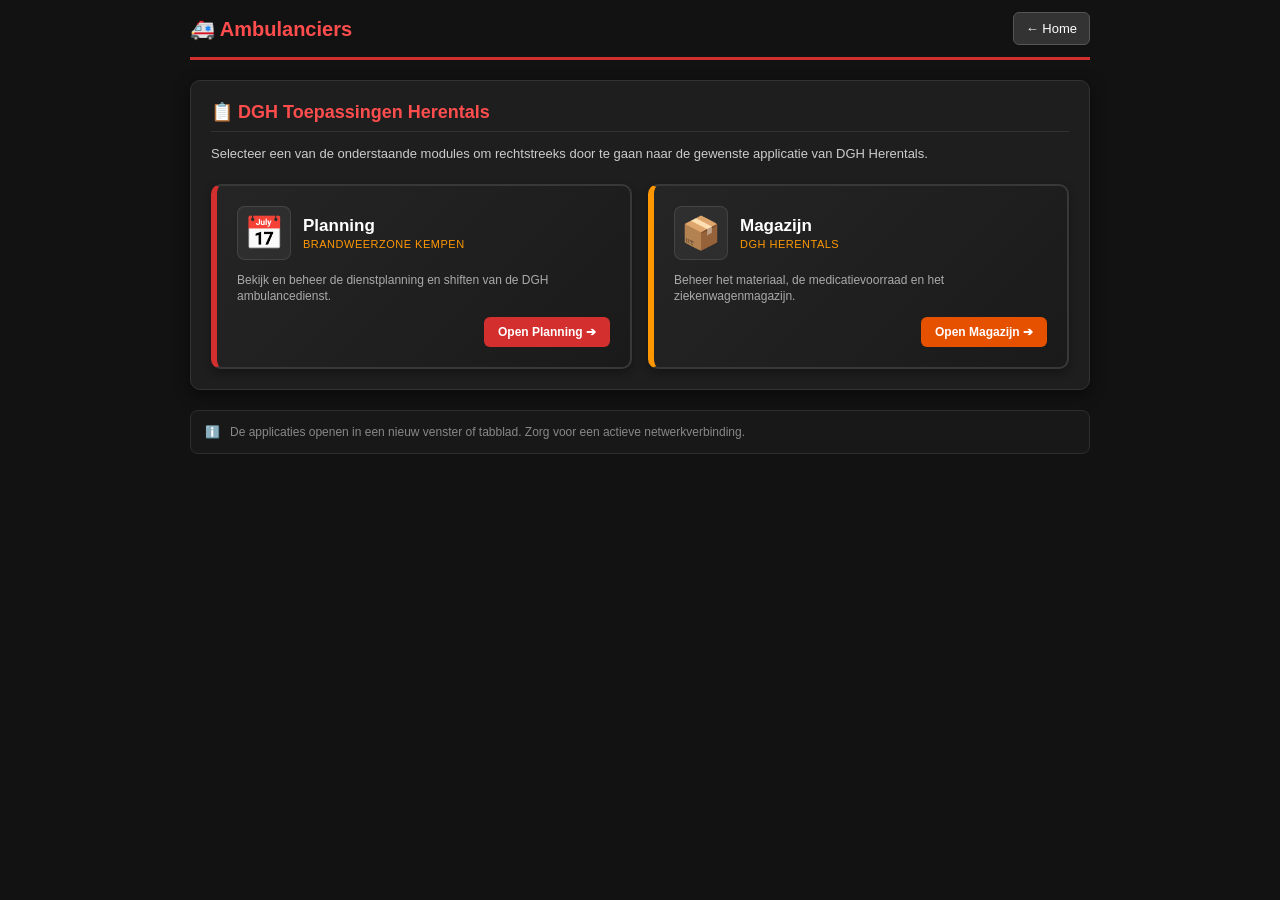
<file: ambulance.html>
<!DOCTYPE html>
<html lang="nl">
<head>
  <meta charset="UTF-8">
  <meta name="viewport" content="width=device-width, initial-scale=1.0">
  <title>Brandweer App - Ambulanciers</title>

  <link rel="manifest" href="manifest.json">
  <meta name="theme-color" content="#d32f2f">

  <style>
    * {
      box-sizing: border-box;
      margin: 0;
      padding: 0;
      font-family: 'Segoe UI', Tahoma, Geneva, Verdana, sans-serif;
    }

    body {
      background-color: #121212;
      color: #ffffff;
      min-height: 100vh;
      padding: 12px;
      overflow-x: hidden;
    }

    .container {
      max-width: 900px;
      margin: 0 auto;
      width: 100%;
    }

    header {
      display: flex;
      justify-content: space-between;
      align-items: center;
      padding-bottom: 12px;
      border-bottom: 3px solid #d32f2f;
      margin-bottom: 20px;
      gap: 10px;
    }

    h1 {
      color: #ff4d4d;
      font-size: 20px;
      display: flex;
      align-items: center;
      gap: 8px;
    }

    .btn-nav {
      background: #333;
      color: #fff;
      border: 1px solid #555;
      padding: 8px 12px;
      border-radius: 6px;
      text-decoration: none;
      font-size: 13px;
      white-space: nowrap;
      transition: background 0.3s;
      display: inline-flex;
      align-items: center;
      gap: 6px;
    }

    .btn-nav:hover { background: #444; }

    .card {
      background: #1e1e1e;
      border-radius: 10px;
      padding: 20px;
      border: 1px solid #333;
      margin-bottom: 20px;
      box-shadow: 0 4px 15px rgba(0,0,0,0.5);
      width: 100%;
    }

    .card h2 {
      font-size: 18px;
      color: #ff4d4d;
      margin-bottom: 12px;
      border-bottom: 1px solid #333;
      padding-bottom: 8px;
      display: flex;
      align-items: center;
      gap: 8px;
    }

    .card-intro {
      font-size: 13px;
      color: #ccc;
      line-height: 1.5;
      margin-bottom: 20px;
    }

    .links-grid {
      display: grid;
      grid-template-columns: 1fr;
      gap: 16px;
    }

    @media (min-width: 600px) {
      .links-grid {
        grid-template-columns: repeat(2, 1fr);
      }
    }

    .nav-card-btn {
      background: linear-gradient(135deg, #252525 0%, #1a1a1a 100%);
      border: 2px solid #383838;
      border-left: 6px solid #d32f2f;
      border-radius: 10px;
      padding: 20px;
      text-decoration: none;
      color: white;
      display: flex;
      flex-direction: column;
      justify-content: space-between;
      gap: 12px;
      transition: all 0.25s ease;
      cursor: pointer;
      position: relative;
      overflow: hidden;
      box-shadow: 0 4px 10px rgba(0, 0, 0, 0.3);
    }

    .nav-card-btn:hover {
      transform: translateY(-3px);
      border-color: #ff4d4d;
      box-shadow: 0 8px 20px rgba(211, 47, 47, 0.3);
      background: linear-gradient(135deg, #2c2c2c 0%, #202020 100%);
    }

    .nav-card-btn.magazijn-btn {
      border-left-color: #ff9800;
    }

    .nav-card-btn.magazijn-btn:hover {
      border-color: #ffb74d;
      box-shadow: 0 8px 20px rgba(255, 152, 0, 0.3);
    }

    .card-icon-title {
      display: flex;
      align-items: center;
      gap: 12px;
    }

    .card-icon {
      font-size: 32px;
      background: rgba(255, 255, 255, 0.05);
      width: 54px;
      height: 54px;
      border-radius: 8px;
      display: flex;
      align-items: center;
      justify-content: justify;
      justify-content: center;
      border: 1px solid rgba(255, 255, 255, 0.1);
    }

    .card-title-text {
      display: flex;
      flex-direction: column;
    }

    .card-title-text h3 {
      font-size: 17px;
      color: #ffffff;
      font-weight: bold;
    }

    .card-title-text span {
      font-size: 11px;
      color: #ff9800;
      text-transform: uppercase;
      letter-spacing: 0.5px;
      margin-top: 2px;
    }

    .card-desc {
      font-size: 12px;
      color: #aaa;
      line-height: 1.4;
    }

    .action-badge {
      align-self: flex-end;
      background: #d32f2f;
      color: white;
      font-size: 12px;
      font-weight: bold;
      padding: 8px 14px;
      border-radius: 6px;
      display: inline-flex;
      align-items: center;
      gap: 6px;
      transition: background 0.2s;
    }

    .magazijn-btn .action-badge {
      background: #e65100;
    }

    .nav-card-btn:hover .action-badge {
      background: #ff4d4d;
    }

    .magazijn-btn:hover .action-badge {
      background: #ff9800;
      color: #000;
    }

    /* INFO FOOTER CARD */
    .info-footer {
      background: #181818;
      border: 1px solid #2e2e2e;
      border-radius: 8px;
      padding: 14px;
      font-size: 12px;
      color: #888;
      display: flex;
      align-items: center;
      gap: 10px;
    }
  </style>
</head>
<body>

  <div class="container">
    <header>
      <h1>🚑 Ambulanciers</h1>
      <a href="home.html" class="btn-nav">← Home</a>
    </header>

    <div class="card">
      <h2>📋 DGH Toepassingen Herentals</h2>
      <p class="card-intro">
        Selecteer een van de onderstaande modules om rechtstreeks door te gaan naar de gewenste applicatie van DGH Herentals.
      </p>

      <div class="links-grid">
        
        <!-- KNOP 1: PLANNING -->
        <a href="https://dgh.brandweerzonekempen.be/" 
           target="_blank" 
           rel="noopener noreferrer" 
           class="nav-card-btn">
          <div class="card-icon-title">
            <div class="card-icon">📅</div>
            <div class="card-title-text">
              <h3>Planning</h3>
              <span>Brandweerzone Kempen</span>
            </div>
          </div>
          <div class="card-desc">
            Bekijk en beheer de dienstplanning en shiften van de DGH ambulancedienst.
          </div>
          <div class="action-badge">
            Open Planning ➔
          </div>
        </a>

        <!-- KNOP 2: MAGAZIJN -->
        <a href="https://jonasweckhuysen-droid.github.io/DGHHerentals" 
           target="_blank" 
           rel="noopener noreferrer" 
           class="nav-card-btn magazijn-btn">
          <div class="card-icon-title">
            <div class="card-icon">📦</div>
            <div class="card-title-text">
              <h3>Magazijn</h3>
              <span>DGH Herentals</span>
            </div>
          </div>
          <div class="card-desc">
            Beheer het materiaal, de medicatievoorraad en het ziekenwagenmagazijn.
          </div>
          <div class="action-badge">
            Open Magazijn ➔
          </div>
        </a>

      </div>
    </div>

    <div class="info-footer">
      <span>ℹ️</span>
      <span>De applicaties openen in een nieuw venster of tabblad. Zorg voor een actieve netwerkverbinding.</span>
    </div>

  </div>

  <script>
    // Veilige navigatie helper
    window.safeNavigate = function(targetUrl) {
      try {
        if (window.location && window.location.href) {
          window.location.href = targetUrl;
        }
      } catch (err) {
        console.warn("Navigatiefout:", err);
      }
    };
  </script>
</body>
</html>
</file>
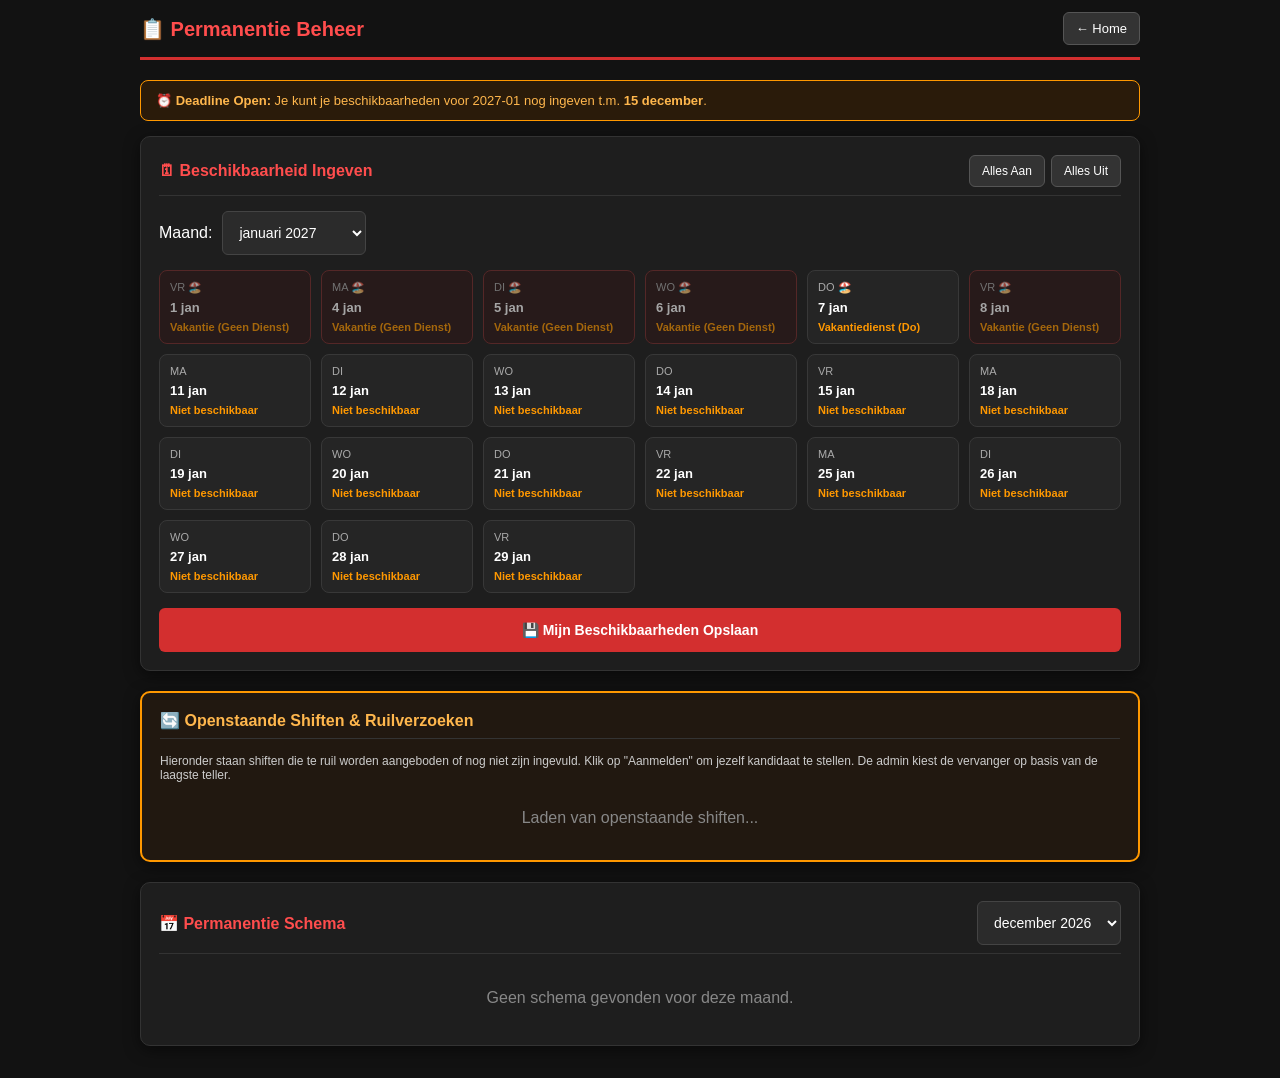
<file: permanentie.html>
<!DOCTYPE html>
<html lang="nl">
<head>
  <meta charset="UTF-8">
  <meta name="viewport" content="width=device-width, initial-scale=1.0">
  <title>Brandweer App - Permanentie</title>

  <link rel="manifest" href="manifest.json">
  <meta name="theme-color" content="#d32f2f">

  <style>
    * {
      box-sizing: border-box;
      margin: 0;
      padding: 0;
      font-family: 'Segoe UI', Tahoma, Geneva, Verdana, sans-serif;
    }

    body {
      background-color: #121212;
      color: #ffffff;
      min-height: 100vh;
      padding: 12px;
      overflow-x: hidden;
    }

    .container {
      max-width: 1000px;
      margin: 0 auto;
      width: 100%;
    }

    header {
      display: flex;
      justify-content: space-between;
      align-items: center;
      padding-bottom: 12px;
      border-bottom: 3px solid #d32f2f;
      margin-bottom: 20px;
      gap: 10px;
    }

    h1 {
      color: #ff4d4d;
      font-size: 20px;
      display: flex;
      align-items: center;
      gap: 8px;
    }

    .btn-nav {
      background: #333;
      color: #fff;
      border: 1px solid #555;
      padding: 8px 12px;
      border-radius: 6px;
      text-decoration: none;
      font-size: 13px;
      white-space: nowrap;
      transition: background 0.3s;
    }

    .btn-nav:hover { background: #444; }

    .card {
      background: #1e1e1e;
      border-radius: 10px;
      padding: 18px;
      border: 1px solid #333;
      margin-bottom: 20px;
      box-shadow: 0 4px 15px rgba(0,0,0,0.5);
      width: 100%;
    }

    .card h2 {
      font-size: 16px;
      color: #ff4d4d;
      margin-bottom: 15px;
      border-bottom: 1px solid #333;
      padding-bottom: 8px;
      display: flex;
      align-items: center;
      justify-content: space-between;
      gap: 8px;
      flex-wrap: wrap;
    }

    .deadline-banner {
      background: #2a1b0a;
      border: 1px solid #ff9800;
      color: #ffb74d;
      padding: 12px 15px;
      border-radius: 8px;
      margin-bottom: 15px;
      font-size: 13px;
      display: flex;
      align-items: center;
      justify-content: space-between;
      gap: 10px;
      flex-wrap: wrap;
    }

    .deadline-banner.closed {
      background: #2b1111;
      border-color: #f44336;
      color: #e57373;
    }

    .month-selector {
      display: flex;
      gap: 10px;
      align-items: center;
      margin-bottom: 15px;
      flex-wrap: wrap;
    }

    select, input[type="date"], input[type="text"] {
      padding: 10px 12px;
      background: #2b2b2b;
      border: 1px solid #444;
      border-radius: 6px;
      color: #fff;
      font-size: 14px;
      outline: none;
      min-height: 44px;
      color-scheme: dark;
    }

    select:focus, input:focus {
      border-color: #ff4d4d;
    }

    /* KALENDER GRID MET BESCHIKBAARHEID CHECKBOXES */
    .days-grid {
      display: grid;
      grid-template-columns: repeat(auto-fill, minmax(130px, 1fr));
      gap: 10px;
      margin-bottom: 15px;
    }

    .day-box {
      background: #252525;
      border: 1px solid #383838;
      border-radius: 8px;
      padding: 10px;
      display: flex;
      flex-direction: column;
      gap: 6px;
      cursor: pointer;
      transition: all 0.2s ease;
      user-select: none;
    }

    .day-box:hover {
      border-color: #666;
    }

    .day-box.selected {
      background: #1b3a1e;
      border-color: #4caf50;
    }

    .day-box.holiday {
      background: #2d1818;
      border-color: #792d2d;
      opacity: 0.6;
      cursor: not-allowed;
    }

    .day-date {
      font-weight: bold;
      font-size: 13px;
      color: #fff;
    }

    .day-name {
      font-size: 11px;
      color: #aaa;
      text-transform: uppercase;
    }

    .day-status {
      font-size: 11px;
      font-weight: bold;
      color: #ff9800;
    }

    .day-box.selected .day-status {
      color: #81c784;
    }

    .btn-action-main {
      padding: 12px 18px;
      background: #d32f2f;
      color: white;
      border: none;
      border-radius: 6px;
      font-weight: bold;
      font-size: 14px;
      cursor: pointer;
      transition: background 0.3s;
      min-height: 44px;
      width: 100%;
    }

    .btn-action-main:hover { background: #ff4d4d; }
    .btn-action-main:disabled { background: #444; color: #888; cursor: not-allowed; }

    .btn-secondary {
      background: #333;
      color: #fff;
      border: 1px solid #555;
      padding: 8px 12px;
      border-radius: 6px;
      font-size: 12px;
      cursor: pointer;
    }

    .btn-secondary:hover { background: #444; }

    .btn-swap {
      background: #f57c00;
      color: white;
      border: none;
      padding: 6px 10px;
      border-radius: 4px;
      font-size: 11px;
      font-weight: bold;
      cursor: pointer;
      margin-top: 6px;
      display: inline-flex;
      align-items: center;
      gap: 4px;
    }

    .btn-swap:hover { background: #ff9800; }

    .btn-edit-day {
      background: #1976d2;
      color: white;
      border: none;
      padding: 6px 10px;
      border-radius: 4px;
      font-size: 11px;
      font-weight: bold;
      cursor: pointer;
    }

    .btn-edit-day:hover { background: #2196f3; }

    /* SCHEMA WEERGAVE (ROSTER) */
    .roster-list {
      display: flex;
      flex-direction: column;
      gap: 12px;
    }

    .roster-card {
      background: #252525;
      border: 1px solid #383838;
      border-left: 4px solid #d32f2f;
      border-radius: 8px;
      padding: 14px;
      display: flex;
      flex-direction: column;
      gap: 10px;
    }

    .roster-date-header {
      display: flex;
      justify-content: space-between;
      align-items: center;
      border-bottom: 1px solid #333;
      padding-bottom: 6px;
      flex-wrap: wrap;
      gap: 6px;
    }

    .roster-date-title {
      font-size: 15px;
      font-weight: bold;
      color: #ff4d4d;
    }

    .staff-grid {
      display: grid;
      grid-template-columns: 1fr;
      gap: 8px;
    }

    @media (min-width: 600px) {
      .staff-grid {
        grid-template-columns: repeat(3, 1fr);
      }
    }

    .staff-role-box {
      background: #1a1a1a;
      border: 1px solid #333;
      padding: 8px 10px;
      border-radius: 6px;
    }

    .staff-role-title {
      font-size: 10px;
      text-transform: uppercase;
      letter-spacing: 0.5px;
      color: #aaa;
      margin-bottom: 4px;
    }

    .staff-role-name {
      font-size: 13px;
      font-weight: bold;
      color: #fff;
    }

    .badge-role {
      display: inline-block;
      padding: 2px 6px;
      border-radius: 3px;
      font-size: 10px;
      font-weight: bold;
      text-transform: uppercase;
    }

    .badge-bv { background: #b71c1c; color: white; }
    .badge-ch { background: #f57c00; color: white; }
    .badge-ms { background: #388e3c; color: white; }
    .badge-open { background: #e65100; color: white; }

    /* OPENSTAANDE SHIFTEN CARD */
    .swap-card {
      border: 2px solid #ff9800;
      background: #211810;
    }

    .swap-card h2 { color: #ffb74d; }

    .open-shift-item {
      background: #2a2015;
      border: 1px solid #543818;
      border-radius: 8px;
      padding: 12px;
      margin-bottom: 10px;
      display: flex;
      flex-direction: column;
      gap: 8px;
    }

    .open-shift-header {
      display: flex;
      justify-content: space-between;
      align-items: center;
      flex-wrap: wrap;
      gap: 6px;
    }

    .bidders-list {
      background: #1a140d;
      border-radius: 6px;
      padding: 8px 10px;
      margin-top: 6px;
      display: flex;
      flex-direction: column;
      gap: 6px;
    }

    .bidder-row {
      display: flex;
      justify-content: space-between;
      align-items: center;
      font-size: 12px;
      border-bottom: 1px solid #332617;
      padding-bottom: 4px;
    }

    .bidder-row:last-child { border-bottom: none; padding-bottom: 0; }

    /* ADMIN PANEL */
    .admin-card {
      border: 2px solid #ff9800;
      background: linear-gradient(135deg, #241c12 0%, #1e1e1e 100%);
      display: none;
    }

    .admin-card h2 { color: #ffb74d; }

    .stats-table-container {
      width: 100%;
      overflow-x: auto;
    }

    table {
      width: 100%;
      border-collapse: collapse;
      text-align: left;
    }

    th, td {
      padding: 8px 10px;
      border-bottom: 1px solid #333;
      font-size: 12px;
    }

    th {
      background: #252525;
      color: #ff4d4d;
    }

    /* MOBIELE TRANSFORMATIE VOOR STATISTIEKENTABEL */
    @media (max-width: 650px) {
      table, thead, tbody, th, td, tr {
        display: block;
        width: 100%;
      }

      thead { display: none; }

      tr {
        background: #262626;
        border: 1px solid #383838;
        border-radius: 8px;
        margin-bottom: 10px;
        padding: 10px;
      }

      td {
        border: none;
        border-bottom: 1px solid #333;
        padding: 6px 0;
        display: flex;
        justify-content: space-between;
        align-items: center;
      }

      td:last-child { border-bottom: none; }

      td::before {
        content: attr(data-label);
        font-weight: bold;
        color: #ff4d4d;
        font-size: 11px;
        text-transform: uppercase;
      }
    }

    /* CUSTOM MODAL */
    .custom-modal-overlay {
      display: none;
      position: fixed;
      top: 0; left: 0; width: 100%; height: 100%;
      background: rgba(0, 0, 0, 0.85);
      backdrop-filter: blur(4px);
      z-index: 10000;
      justify-content: center;
      align-items: center;
      padding: 15px;
    }

    .custom-modal {
      background: #1e1e1e;
      border: 2px solid #d32f2f;
      border-radius: 12px;
      width: 100%;
      max-width: 440px;
      padding: 20px;
      text-align: center;
      box-shadow: 0 10px 30px rgba(211, 47, 47, 0.4);
      max-height: 90vh;
      overflow-y: auto;
    }

    .modal-icon { font-size: 36px; margin-bottom: 8px; }
    .modal-title { font-size: 16px; font-weight: bold; color: #ff4d4d; margin-bottom: 8px; }
    .modal-text { font-size: 13px; color: #ddd; margin-bottom: 16px; line-height: 1.4; text-align: left; }

    .modal-actions {
      display: flex;
      gap: 8px;
      margin-top: 12px;
    }

    .btn-modal {
      padding: 10px;
      border-radius: 6px;
      font-weight: bold;
      font-size: 13px;
      border: none;
      cursor: pointer;
      flex: 1;
    }

    .btn-modal-primary { background: #d32f2f; color: white; }
    .btn-modal-secondary { background: #444; color: white; }
  </style>
</head>
<body>

  <div class="container">
    <header>
      <h1>📋 Permanentie Beheer</h1>
      <a href="home.html" class="btn-nav">← Home</a>
    </header>

    <!-- STATUS & DEADLINE BANNER -->
    <div class="deadline-banner" id="deadlineBanner">
      <span id="deadlineText">⏳ Berekenen van status...</span>
    </div>

    <!-- SECTIE 1: BESCHIKBAARHEID OPGEVEN (VOOR LEDEN) -->
    <div class="card">
      <h2>
        <span>🗓 Beschikbaarheid Ingeven</span>
        <div style="display:flex; gap:6px;">
          <button class="btn-secondary" id="btnSelectAll">Alles Aan</button>
          <button class="btn-secondary" id="btnClearAll">Alles Uit</button>
        </div>
      </h2>

      <div class="month-selector">
        <label for="selectTargetMonth">Maand:</label>
        <select id="selectTargetMonth"></select>
      </div>

      <div class="days-grid" id="daysGrid">
        <div style="color:#888; grid-column:1/-1;">Kalender wordt opgebouwd...</div>
      </div>

      <button class="btn-action-main" id="btnSaveAvailability">💾 Mijn Beschikbaarheden Opslaan</button>
    </div>

    <!-- SECTIE 2: OPENSTAANDE SHIFTEN & RUILVERZOEKEN -->
    <div class="card swap-card">
      <h2>
        <span>🔄 Openstaande Shiften & Ruilverzoeken</span>
      </h2>
      <p style="font-size:12px; color:#ccc; margin-bottom:12px;">
        Hieronder staan shiften die te ruil worden aangeboden of nog niet zijn ingevuld. Klik op "Aanmelden" om jezelf kandidaat te stellen. De admin kiest de vervanger op basis van de laagste teller.
      </p>
      <div id="openShiftsContainer">
        <div style="color:#888; text-align:center; padding:15px;">Laden van openstaande shiften...</div>
      </div>
    </div>

    <!-- SECTIE 3: DEFINITIEF SCHEMA PERMANENTIE -->
    <div class="card">
      <h2>
        <span>📅 Permanentie Schema</span>
        <div class="month-selector" style="margin-bottom:0;">
          <select id="selectRosterMonth"></select>
        </div>
      </h2>

      <div class="roster-list" id="rosterContainer">
        <div style="color:#888; text-align:center; padding:20px;">Geen schema gevonden voor deze maand.</div>
      </div>
    </div>

    <!-- SECTIE 4: ADMIN PANEL (SCHEMA GENEREREN & TELLERS) -->
    <div class="card admin-card" id="adminPanel">
      <h2>⚙ Admin: Permanentie Genereren & Tellers</h2>

      <div style="margin-bottom:20px;">
        <p style="font-size:13px; color:#ccc; margin-bottom:12px;">
          Met onderstaande knop genereert de app automatisch een eerlijke permanentie voor de geselecteerde maand op basis van beschikbare bevelvoerders, chauffeurs en manschappen, met voorrang voor wie het minste aantal diensten heeft gedraaid.
        </p>
        <button class="btn-action-main" id="btnGenerateRoster" style="background:#ff9800; color:#000;">
          🎲 Genereer Eerlijk Permanentie Schema
        </button>
      </div>

      <h3 style="font-size:14px; color:#ffb74d; margin-bottom:10px;">📊 Tellers Overzicht (Permanentie Historie)</h3>
      <div class="stats-table-container">
        <table>
          <thead>
            <tr>
              <th>Naam</th>
              <th>Graad</th>
              <th>Functies</th>
              <th>Totaal Permanenties</th>
            </tr>
          </thead>
          <tbody id="statsTableBody">
            <tr><td colspan="4" style="text-align:center; color:#888;">Laden...</td></tr>
          </tbody>
        </table>
      </div>
    </div>

  </div>

  <!-- CUSTOM POP-UP MODAL -->
  <div class="custom-modal-overlay" id="customModal">
    <div class="custom-modal">
      <div class="modal-icon" id="modalIcon">📋</div>
      <div class="modal-title" id="modalTitle">Melding</div>
      <div class="modal-text" id="modalText">Berichtinhoud...</div>
      <div class="modal-actions" id="modalActions">
        <button class="btn-modal btn-modal-primary" id="modalOkBtn">OK</button>
      </div>
    </div>
  </div>

  <!-- EDIT DAY MODAL (FOR ADMINS) -->
  <div class="custom-modal-overlay" id="editDayModal">
    <div class="custom-modal" style="max-width:500px;">
      <div class="modal-icon">✏️</div>
      <div class="modal-title">Dag-permanentie Bewerken</div>
      <div style="text-align:left; font-size:12px; color:#aaa; margin-bottom:12px;" id="editDaySubtitle">Datum</div>
      
      <div id="editDayForm" style="display:flex; flex-direction:column; gap:10px; text-align:left;">
        <div>
          <label style="font-size:11px; color:#ffb74d;">Bevelvoerder:</label>
          <input type="text" id="editBvInput" placeholder="Naam bevelvoerder">
        </div>
        <div>
          <label style="font-size:11px; color:#ffb74d;">Chauffeur:</label>
          <input type="text" id="editChInput" placeholder="Naam chauffeur">
        </div>
        <div>
          <label style="font-size:11px; color:#ffb74d;">Manschappen (4):</label>
          <input type="text" id="editMs1Input" placeholder="Manschap 1" style="margin-bottom:4px;">
          <input type="text" id="editMs2Input" placeholder="Manschap 2" style="margin-bottom:4px;">
          <input type="text" id="editMs3Input" placeholder="Manschap 3" style="margin-bottom:4px;">
          <input type="text" id="editMs4Input" placeholder="Manschap 4">
        </div>
      </div>

      <div class="modal-actions">
        <button class="btn-modal btn-modal-secondary" id="cancelEditDayBtn">Annuleren</button>
        <button class="btn-modal btn-modal-primary" id="saveEditDayBtn">Opslaan</button>
      </div>
    </div>
  </div>

  <!-- DIRECT UI INIT SCRIPT (GARANDEERT ONMIDDELLIJKE WEERGAVE) -->
  <script>
    window.selectedDays = new Set();
    window.holidays = [
      "2026-01-01", "2026-04-06", "2026-05-01", "2026-05-14", "2026-05-25", 
      "2026-07-21", "2026-08-15", "2026-11-01", "2026-11-11", "2026-12-25"
    ];

    // BEREKENING BELGISCHE SCHOOLVAKANTIES
    function getEasterDate(year) {
      const f = Math.floor,
        G = year % 19,
        C = f(year / 100),
        H = (C - f(C / 4) - f((8 * C + 13) / 25) + 19 * G + 15) % 30,
        I = H - f(H / 28) * (1 - f(29 / (H + 1)) * f((21 - G) / 11)),
        J = (year + f(year / 4) + I + 2 - C + f(C / 4)) % 7,
        L = I - J,
        m = 3 + f((L + 40) / 44),
        d = L + 28 - 31 * f(m / 4);
      return new Date(year, m - 1, d);
    }

    function isBelgianSchoolHoliday(dateObj) {
      const year = dateObj.getFullYear();
      const month = dateObj.getMonth(); // 0-indexed
      const day = dateObj.getDate();

      // 1. Zomervakantie: 1 juli t.m. 31 augustus
      if (month === 6 || month === 7) return true;

      // 2. Kerstvakantie: ca. 24 dec t.m. eerste week jan
      if ((month === 11 && day >= 24) || (month === 0 && day <= 8)) return true;

      const easter = getEasterDate(year);

      // 3. Krokusvakantie: 7 weken voor Pasen (ma t.m. zo)
      const krokusStart = new Date(easter);
      krokusStart.setDate(easter.getDate() - 48);
      const krokusEnd = new Date(krokusStart);
      krokusEnd.setDate(krokusStart.getDate() + 6);
      if (dateObj >= krokusStart && dateObj <= krokusEnd) return true;

      // 4. Paasvakantie: 2 weken rond Pasen
      const paasStart = new Date(easter);
      paasStart.setDate(easter.getDate() - 6);
      const paasEnd = new Date(paasStart);
      paasEnd.setDate(paasStart.getDate() + 13);
      if (dateObj >= paasStart && dateObj <= paasEnd) return true;

      // 5. Herfstvakantie: week van 1 november (of week erna als 1 nov op een zondag valt)
      const nov1 = new Date(year, 10, 1);
      const dayOfWeekNov1 = nov1.getDay(); // 0 = Zondag, 1 = Maandag, ...
      let herfstStart;
      
      if (dayOfWeekNov1 === 0) {
        // Indien 1 november op een zondag valt (zoals in 2026), begint de vakantie op maandag 2 november
        herfstStart = new Date(year, 10, 2);
      } else {
        herfstStart = new Date(year, 10, 1 - (dayOfWeekNov1 - 1));
      }
      
      const herfstEnd = new Date(herfstStart);
      herfstEnd.setDate(herfstStart.getDate() + 6);
      if (dateObj >= herfstStart && dateObj <= herfstEnd) return true;

      return false;
    }

    function setupMonthSelectorsDirect() {
      const targetMonthSelect = document.getElementById('selectTargetMonth');
      const rosterMonthSelect = document.getElementById('selectRosterMonth');
      if (!targetMonthSelect || !rosterMonthSelect) return;

      const now = new Date();
      targetMonthSelect.innerHTML = '';
      rosterMonthSelect.innerHTML = '';

      for (let i = 0; i <= 3; i++) {
        const d = new Date(now.getFullYear(), now.getMonth() + i, 1);
        const year = d.getFullYear();
        const month = String(d.getMonth() + 1).padStart(2, '0');
        const monthName = d.toLocaleDateString('nl-BE', { month: 'long', year: 'numeric' });
        
        const val = `${year}-${month}`;

        const opt1 = document.createElement('option');
        opt1.value = val;
        opt1.textContent = monthName;

        const opt2 = document.createElement('option');
        opt2.value = val;
        opt2.textContent = monthName;

        targetMonthSelect.appendChild(opt1);
        rosterMonthSelect.appendChild(opt2);
      }

      if (targetMonthSelect.options.length > 1) {
        targetMonthSelect.selectedIndex = 1;
      }

      checkDeadlineDirect(targetMonthSelect.value);
    }

    function checkDeadlineDirect(selectedMonthStr) {
      if (!selectedMonthStr) return;
      const now = new Date();
      const currentDay = now.getDate();
      
      const nextMonthDate = new Date(now.getFullYear(), now.getMonth() + 1, 1);
      const nextMonthVal = `${nextMonthDate.getFullYear()}-${String(nextMonthDate.getMonth() + 1).padStart(2, '0')}`;

      const banner = document.getElementById('deadlineBanner');
      const bannerText = document.getElementById('deadlineText');
      const saveBtn = document.getElementById('btnSaveAvailability');

      if (!banner || !bannerText) return;

      if (selectedMonthStr === nextMonthVal) {
        if (currentDay <= 15) {
          banner.className = 'deadline-banner';
          bannerText.innerHTML = `⏰ <strong>Deadline Open:</strong> Je kunt je beschikbaarheden voor ${selectedMonthStr} nog ingeven t.m. <strong>15 ${now.toLocaleDateString('nl-BE', {month:'long'})}</strong>.`;
          if (saveBtn) saveBtn.disabled = false;
        } else {
          banner.className = 'deadline-banner closed';
          bannerText.innerHTML = `🔒 <strong>Deadline Verstreken:</strong> De inzendingen voor ${selectedMonthStr} zijn gesloten (verstreken op 15 ${now.toLocaleDateString('nl-BE', {month:'long'})}).`;
          if (saveBtn) saveBtn.disabled = false;
        }
      } else {
        banner.className = 'deadline-banner';
        bannerText.innerHTML = `ℹ️ Maand ${selectedMonthStr} geselecteerd.`;
        if (saveBtn) saveBtn.disabled = false;
      }
    }

    function renderDaysGridDirect() {
      const targetMonthSelect = document.getElementById('selectTargetMonth');
      if (!targetMonthSelect) return;
      
      const monthStr = targetMonthSelect.value;
      if (!monthStr) return;
      
      checkDeadlineDirect(monthStr);

      const [year, month] = monthStr.split('-').map(Number);
      const daysContainer = document.getElementById('daysGrid');
      if (!daysContainer) return;

      daysContainer.innerHTML = '';

      const totalDays = new Date(year, month, 0).getDate();

      for (let day = 1; day <= totalDays; day++) {
        const dateObj = new Date(year, month - 1, day);
        const dayOfWeek = dateObj.getDay();

        if (dayOfWeek === 0 || dayOfWeek === 6) continue;

        const dateStr = `${year}-${String(month).padStart(2, '0')}-${String(day).padStart(2, '0')}`;
        const isHoliday = window.holidays.includes(dateStr);
        const isVacation = isBelgianSchoolHoliday(dateObj);

        // Tijdens schoolvakantie is er ENKEL op donderdag (dayOfWeek === 4) permanentie
        const isNoServiceVacationDay = isVacation && dayOfWeek !== 4;

        const div = document.createElement('div');
        div.className = 'day-box';
        if (isHoliday || isNoServiceVacationDay) div.classList.add('holiday');
        if (window.selectedDays.has(dateStr)) div.classList.add('selected');

        const dayName = dateObj.toLocaleDateString('nl-BE', { weekday: 'short' });

        let statusText = window.selectedDays.has(dateStr) ? 'Beschikbaar' : 'Niet beschikbaar';
        if (isHoliday) {
          statusText = 'Feestdag';
        } else if (isNoServiceVacationDay) {
          statusText = 'Vakantie (Geen Dienst)';
        } else if (isVacation && dayOfWeek === 4) {
          statusText = window.selectedDays.has(dateStr) ? 'Beschikbaar' : 'Vakantiedienst (Do)';
        }

        div.innerHTML = `
          <div class="day-name">${dayName} ${isVacation ? '🏖️' : ''}</div>
          <div class="day-date">${day} ${dateObj.toLocaleDateString('nl-BE', { month: 'short' })}</div>
          <div class="day-status">${statusText}</div>
        `;

        if (!isHoliday && !isNoServiceVacationDay) {
          div.onclick = () => {
            if (window.selectedDays.has(dateStr)) {
              window.selectedDays.delete(dateStr);
              div.classList.remove('selected');
              div.querySelector('.day-status').textContent = 'Niet beschikbaar';
            } else {
              window.selectedDays.add(dateStr);
              div.classList.add('selected');
              div.querySelector('.day-status').textContent = 'Beschikbaar';
            }
          };
        }

        daysContainer.appendChild(div);
      }
    }

    document.addEventListener('DOMContentLoaded', () => {
      setupMonthSelectorsDirect();
      renderDaysGridDirect();

      const selTarget = document.getElementById('selectTargetMonth');
      if (selTarget) {
        selTarget.addEventListener('change', () => {
          window.selectedDays.clear();
          renderDaysGridDirect();
          if (typeof window.fetchSavedAvailability === 'function') {
            window.fetchSavedAvailability();
          }
        });
      }
    });

    setupMonthSelectorsDirect();
    renderDaysGridDirect();
  </script>

  <!-- FIREBASE ASYNC MODULE -->
  <script type="module">
    import { initializeApp } from "https://www.gstatic.com/firebasejs/10.8.0/firebase-app.js";
    import { 
      getFirestore, 
      collection, 
      setDoc,
      getDoc,
      updateDoc, 
      deleteDoc,
      doc, 
      query, 
      where, 
      getDocs,
      onSnapshot,
      addDoc,
      serverTimestamp 
    } from "https://www.gstatic.com/firebasejs/10.8.0/firebase-firestore.js";
    import { getMessaging, getToken, onMessage } from "https://www.gstatic.com/firebasejs/10.8.0/firebase-messaging.js";

    const firebaseConfig = {
      apiKey: "AIzaSyD-whPB4HLBA_FZkYr5OtmJRR7ofXs_s_0",
      authDomain: "bwhnew.firebaseapp.com",
      projectId: "bwhnew",
      storageBucket: "bwhnew.firebasestorage.app",
      messagingSenderId: "822224776722",
      appId: "1:822224776722:web:ad39bec266c20a6622b2cb",
      measurementId: "G-5CRMVYSQ7W"
    };

    let db = null;
    let messaging = null;

    try {
      const app = initializeApp(firebaseConfig);
      db = getFirestore(app);
      messaging = getMessaging(app);
    } catch (e) {
      console.warn("Firebase kon niet worden geïnitialiseerd:", e);
    }

    let currentUser = localStorage.getItem('bw_username') || sessionStorage.getItem('bw_username') || "Demo Gebruiker";
    let currentUserData = null;
    let currentRosterData = null;
    let editingDate = null;
    let userFcmToken = null;

    // NOTIFICATIES INITIALISEREN EN TOKEN OPSAAN IN FIRESTORE
    async function initNotifications() {
      if (!messaging || !db) return;
      try {
        const permission = await Notification.requestPermission();
        if (permission === 'granted') {
          // 1. Zorg dat de Service Worker actief geregistreerd is
          let swReg = null;
          if ('serviceWorker' in navigator) {
            swReg = await navigator.serviceWorker.register('./firebase-messaging-sw.js').catch(err => {
              console.warn("[FCM] Service Worker registratie mislukt:", err);
            });
          }

          // 2. Ophalen van het unieke FCM Push Token
          // LET OP: Vervang de onderstaande VAPID Key door jouw echte sleutel uit Firebase Console!
          const myVapidKey = "BI-El5Gxt97aepAxNwDr7IxgE7mcSDW5FuPTj7NrUTGWYtHgQtwejZr5xWmOaYOIP-f9BDscDCuQlfMsUiUt2qg;

          userFcmToken = await getToken(messaging, { 
            vapidKey: myVapidKey,
            serviceWorkerRegistration: swReg || undefined
          }).catch(err => {
            console.error("[FCM] getToken mislukt. Controleer je VAPID Key en firebase-messaging-sw.js:", err);
            return null;
          });

          if (userFcmToken) {
            console.log("[FCM] Token succesvol gegenereerd:", userFcmToken);
            const cleanTarget = currentUser.trim().toLowerCase();
            const querySnap = await getDocs(collection(db, "leden"));

            let foundMatch = false;
            for (const docSnap of querySnap.docs) {
              const data = docSnap.data();
              const full = (data.volledigeNaam || `${data.voornaam || ''} ${data.achternaam || ''}`).trim().toLowerCase();
              const usernameField = (data.gebruikersnaam || data.username || '').trim().toLowerCase();

              if (full === cleanTarget || usernameField === cleanTarget || docSnap.id.toLowerCase() === cleanTarget) {
                foundMatch = true;
                await updateDoc(doc(db, "leden", docSnap.id), {
                  fcmToken: userFcmToken,
                  fcmTokenUpdatedAt: serverTimestamp()
                });
                console.log(`[FCM] Token succesvol opgeslagen in Firestore bij lid '${docSnap.id}'!`);
              }
            }

            if (!foundMatch) {
              console.warn(`[FCM] Waarschuwing: Geen lid gevonden in de 'leden' collectie met naam '${currentUser}'. Het token kon niet worden gekoppeld.`);
            }
          }
        } else {
          console.log("[FCM] Notificatietoestemming geweigerd door de gebruiker.");
        }
      } catch (err) {
        console.error("Geen notificatierechten verkregen of fout bij FCM:", err);
      }
    }

    if (messaging) {
      onMessage(messaging, (payload) => {
        showNotification(payload.notification?.title || "Melding", payload.notification?.body || "Nieuw bericht", '🔔');
      });
    }

    // HELPER OM NOTIFICATIE IN DATABASE TE PLAATSEN VOOR ALLE LEDEN
    async function sendAppNotification(title, body, type = "general") {
      if (!db) return;
      try {
        await addDoc(collection(db, "notificaties"), {
          titel: title,
          bericht: body,
          van: currentUser,
          type: type,
          timestamp: serverTimestamp()
        });
      } catch (e) {
        console.error("Fout bij versturen notificatie:", e);
      }
    }

    // REALTIME LUISTEREN NAAR NIEUWE MELDINGEN
    function listenNotifications() {
      if (!db) return;
      let isInitialLoad = true;
      const q = query(collection(db, "notificaties"));
      onSnapshot(q, (snapshot) => {
        if (isInitialLoad) {
          isInitialLoad = false;
          return;
        }
        snapshot.docChanges().forEach((change) => {
          if (change.type === "added") {
            const data = change.doc.data();
            if (data.van !== currentUser) {
              showNotification(data.titel || "Nieuwe Melding", data.bericht || "", '🔔');
            }
          }
        });
      });
    }

    // Modal Helpers
    function showNotification(title, message, icon = '📋') {
      return new Promise((resolve) => {
        const modal = document.getElementById('customModal');
        document.getElementById('modalIcon').textContent = icon;
        document.getElementById('modalTitle').textContent = title;
        document.getElementById('modalText').textContent = message;
        
        const actions = document.getElementById('modalActions');
        actions.innerHTML = `<button class="btn-modal btn-modal-primary" id="modalOkBtn">Begrepen</button>`;

        modal.style.display = 'flex';

        document.getElementById('modalOkBtn').onclick = () => {
          modal.style.display = 'none';
          resolve(true);
        };
      });
    }

    function showConfirm(title, message, icon = '❓') {
      return new Promise((resolve) => {
        const modal = document.getElementById('customModal');
        document.getElementById('modalIcon').textContent = icon;
        document.getElementById('modalTitle').textContent = title;
        document.getElementById('modalText').textContent = message;

        const actions = document.getElementById('modalActions');
        actions.innerHTML = `
          <button class="btn-modal btn-modal-secondary" id="modalCancelBtn">Annuleren</button>
          <button class="btn-modal btn-modal-primary" id="modalConfirmBtn">Bevestigen</button>
        `;

        modal.style.display = 'flex';

        document.getElementById('modalConfirmBtn').onclick = () => {
          modal.style.display = 'none';
          resolve(true);
        };

        document.getElementById('modalCancelBtn').onclick = () => {
          modal.style.display = 'none';
          resolve(false);
        };
      });
    }

    // Ophalen opgeslagen beschikbaarheden uit Firestore
    window.fetchSavedAvailability = async function() {
      if (!db) return;
      const monthStr = document.getElementById('selectTargetMonth')?.value;
      if (!monthStr) return;

      try {
        const cleanUser = currentUser.toLowerCase().trim();
        const q = query(
          collection(db, "permanentie_beschikbaarheden"),
          where("gebruiker", "==", cleanUser),
          where("maand", "==", monthStr)
        );
        const snap = await getDocs(q);
        
        window.selectedDays.clear();
        if (!snap.empty) {
          snap.forEach(docSnap => {
            const userAvailDoc = docSnap.data();
            if (userAvailDoc.dagen) {
              userAvailDoc.dagen.forEach(d => window.selectedDays.add(d));
            }
          });
        }
        renderDaysGridDirect();
      } catch (e) {
        console.error("Fout bij ophalen beschikbaarheden:", e);
      }
    };

    // Alles aan / uit knoppen
    document.getElementById('btnSelectAll').onclick = () => {
      const monthStr = document.getElementById('selectTargetMonth').value;
      const [year, month] = monthStr.split('-').map(Number);
      const totalDays = new Date(year, month, 0).getDate();
      for (let day = 1; day <= totalDays; day++) {
        const dateObj = new Date(year, month - 1, day);
        if (dateObj.getDay() !== 0 && dateObj.getDay() !== 6) {
          const dateStr = `${year}-${String(month).padStart(2, '0')}-${String(day).padStart(2, '0')}`;
          if (!window.holidays.includes(dateStr)) window.selectedDays.add(dateStr);
        }
      }
      renderDaysGridDirect();
    };

    document.getElementById('btnClearAll').onclick = () => {
      window.selectedDays.clear();
      renderDaysGridDirect();
    };

    // Opslaan beschikbaarheid in Firestore
    document.getElementById('btnSaveAvailability').onclick = async () => {
      if (!db) {
        showNotification('Info', 'Gegevens opgeslagen in lokaal geheugen.', 'ℹ️');
        return;
      }
      const monthStr = document.getElementById('selectTargetMonth').value;
      const cleanUser = currentUser.toLowerCase().trim();
      const docId = `${cleanUser.replace(/\s+/g, '_')}_${monthStr}`;

      try {
        await setDoc(doc(db, "permanentie_beschikbaarheden", docId), {
          gebruiker: cleanUser,
          lidId: currentUserData?.id || '',
          maand: monthStr,
          dagen: Array.from(window.selectedDays),
          updatedAt: serverTimestamp()
        });

        showNotification('Opgeslagen', 'Je beschikbaarheid is succesvol opgeslagen in de Firebase database!', '✅');
      } catch (err) {
        console.error("Fout bij opslaan beschikbaarheid:", err);
        showNotification('Fout', 'Er is een fout opgetreden bij het opslaan in Firebase.', '⚠️');
      }
    };

    // Gebruikersgegevens ophalen
    async function loadUserData() {
      if (!db) return;
      try {
        const cleanUser = currentUser.toLowerCase().trim();
        const q = query(collection(db, "leden"), where("volledigeNaam", "==", cleanUser));
        const snapshot = await getDocs(q);

        if (!snapshot.empty) {
          snapshot.forEach(async (docSnap) => {
            currentUserData = { id: docSnap.id, ...docSnap.data() };

            // Automatisch ontbrekende permanentieTeller op 0 instellen in Firestore
            if (currentUserData.permanentieTeller === undefined) {
              currentUserData.permanentieTeller = 0;
              await updateDoc(doc(db, "leden", docSnap.id), { permanentieTeller: 0 });
            }

            if (currentUserData.rol === 'admin') {
              document.getElementById('adminPanel').style.display = 'block';
              loadStatsTable();
            }
          });
        }
      } catch (err) {
        console.error("Fout bij laden gebruiker:", err);
      }
    }

    // Kwalificatie helpers
    function isBevelvoerder(member) {
      const g = (member.graad || '').toLowerCase();
      return g.includes('sergeant') || g.includes('adjudant') || g.includes('luitenant') || g.includes('kapitein') || g.includes('majoor');
    }

    function isChauffeur(member) {
      const specs = (member.specialisaties || []).map(s => s.toLowerCase());
      return specs.some(s => s.includes('chauffeur'));
    }

    // SCHEMA GENERATOR (ADMIN) -> OPSLAAN IN FIRESTORE
    document.getElementById('btnGenerateRoster')?.addEventListener('click', async () => {
      if (!db) return;
      const monthStr = document.getElementById('selectTargetMonth').value;

      const confirmed = await showConfirm(
        'Permanentie Genereren',
        `Wil je het schema voor ${monthStr} genereren? Dit berekent automatisch de meest eerlijke verdeling op basis van de tellers en slaat het opslagbestand in Firebase op.`,
        '🎲'
      );

      if (!confirmed) return;

      try {
        const membersSnap = await getDocs(collection(db, "leden"));
        const members = [];
        membersSnap.forEach(d => members.push({ id: d.id, ...d.data(), count: d.data().permanentieTeller || 0 }));

        const availSnap = await getDocs(query(collection(db, "permanentie_beschikbaarheden"), where("maand", "==", monthStr)));
        const availMap = {};

        availSnap.forEach(d => {
          const data = d.data();
          const member = members.find(m => 
            (m.volledigeNaam || '').toLowerCase() === (data.gebruiker || '').toLowerCase() || 
            m.id === data.lidId
          );
          if (member && data.dagen) {
            data.dagen.forEach(dateStr => {
              if (!availMap[dateStr]) availMap[dateStr] = [];
              availMap[dateStr].push(member);
            });
          }
        });

        const [year, month] = monthStr.split('-').map(Number);
        const totalDays = new Date(year, month, 0).getDate();
        const rosterDays = {};

        for (let day = 1; day <= totalDays; day++) {
          const dateObj = new Date(year, month - 1, day);
          const dayOfWeek = dateObj.getDay();
          const dateStr = `${year}-${String(month).padStart(2, '0')}-${String(day).padStart(2, '0')}`;

          const isHoliday = window.holidays.includes(dateStr);
          const isVacation = isBelgianSchoolHoliday(dateObj);

          // Geen permanentie op weekenden, feestdagen, en vakantiedagen behalve donderdag (dayOfWeek === 4)
          if (dayOfWeek === 0 || dayOfWeek === 6 || isHoliday || (isVacation && dayOfWeek !== 4)) continue;

          let candidates = availMap[dateStr] || [];
          candidates.sort((a, b) => a.count - b.count);

          let bv = candidates.find(m => isBevelvoerder(m));
          if (bv) {
            candidates = candidates.filter(m => m.id !== bv.id);
            bv.count++;
          }

          let ch = candidates.find(m => isChauffeur(m));
          if (ch) {
            candidates = candidates.filter(m => m.id !== ch.id);
            ch.count++;
          }

          let manschappen = candidates.slice(0, 4);
          manschappen.forEach(m => m.count++);

          rosterDays[dateStr] = {
            bevelvoerder: bv ? `${bv.voornaam || ''} ${bv.achternaam || ''}`.trim() : '⚠ Geen Bevelvoerder',
            chauffeur: ch ? `${ch.voornaam || ''} ${ch.achternaam || ''}`.trim() : '⚠ Geen Chauffeur',
            manschappen: manschappen.map(m => `${m.voornaam || ''} ${m.achternaam || ''}`.trim())
          };
        }

        // Schema opslaan in Firestore
        await setDoc(doc(db, "permanentie_roosters", monthStr), {
          maand: monthStr,
          schema: rosterDays,
          updatedAt: serverTimestamp()
        });

        // Tellers bijwerken in de leden-collectie in Firestore
        for (let m of members) {
          await updateDoc(doc(db, "leden", m.id), {
            permanentieTeller: m.count
          });
        }

        // Verstuur notificatie naar iedereen
        await sendAppNotification(
          `📅 Permanentie Schema Gepubliceerd`,
          `Het permanentie schema voor ${monthStr} is gegenereerd en gepubliceerd.`,
          "roster"
        );

        showNotification('Gegenereerd!', `Het permanentie schema voor ${monthStr} is succesvol gegenereerd en opgeslagen in Firebase.`, '✅');
        loadRoster();
        loadStatsTable();

      } catch (err) {
        console.error("Fout bij genereren schema:", err);
        showNotification('Fout', 'Er is een fout opgetreden bij het opslaan van de gegevens.', '⚠️');
      }
    });

    // ROSTER WEERGEVEN UIT FIRESTORE
    async function loadRoster() {
      if (!db) return;
      const monthStr = document.getElementById('selectRosterMonth').value;
      const container = document.getElementById('rosterContainer');
      container.innerHTML = '';

      try {
        const snap = await getDoc(doc(db, "permanentie_roosters", monthStr));
        if (!snap.exists()) {
          container.innerHTML = '<div style="color:#888; text-align:center; padding:20px;">Nog geen definitief schema gegenereerd voor deze maand.</div>';
          currentRosterData = null;
          return;
        }

        const data = snap.data();
        currentRosterData = data.schema || {};
        const sortedDates = Object.keys(currentRosterData).sort();

        if (sortedDates.length === 0) {
          container.innerHTML = '<div style="color:#888; text-align:center; padding:20px;">Geen werkdagen gevonden in het schema.</div>';
          return;
        }

        const cleanUser = currentUser.toLowerCase().trim();

        sortedDates.forEach(dateStr => {
          const dayData = currentRosterData[dateStr];
          const dObj = new Date(dateStr);
          const formattedDate = dObj.toLocaleDateString('nl-BE', { weekday: 'long', day: 'numeric', month: 'long' });

          const div = document.createElement('div');
          div.className = 'roster-card';

          const isAdmin = currentUserData && currentUserData.rol === 'admin';
          const isUserInDay = (dayData.bevelvoerder || '').toLowerCase().includes(cleanUser) ||
                             (dayData.chauffeur || '').toLowerCase().includes(cleanUser) ||
                             (dayData.manschappen || []).some(m => (m || '').toLowerCase().includes(cleanUser));

          let editBtnHTML = isAdmin ? `<button class="btn-edit-day" data-date="${dateStr}">✏️ Bewerken</button>` : '';
          let swapBtnHTML = isUserInDay ? `<button class="btn-swap" data-date="${dateStr}">🔄 Shift te Ruil Aanbieden</button>` : '';

          const manschappenHTML = (dayData.manschappen || []).map(m => `<span style="display:block;">• ${m}</span>`).join('') || '<span style="color:#888;">Geen manschappen</span>';

          div.innerHTML = `
            <div class="roster-date-header">
              <div class="roster-date-title">📅 ${formattedDate}</div>
              <div style="display:flex; gap:6px; align-items:center;">
                <span class="badge-role badge-ms">6 Pers. Permanentie</span>
                ${editBtnHTML}
              </div>
            </div>
            <div class="staff-grid">
              <div class="staff-role-box">
                <div class="staff-role-title"><span class="badge-role badge-bv">Bevelvoerder</span></div>
                <div class="staff-role-name">${dayData.bevelvoerder || '-'}</div>
              </div>
              <div class="staff-role-box">
                <div class="staff-role-title"><span class="badge-role badge-ch">Chauffeur</span></div>
                <div class="staff-role-name">${dayData.chauffeur || '-'}</div>
              </div>
              <div class="staff-role-box">
                <div class="staff-role-title"><span class="badge-role badge-ms">Manschappen (4)</span></div>
                <div class="staff-role-name">${manschappenHTML}</div>
              </div>
            </div>
            ${swapBtnHTML ? `<div style="text-align:right;">${swapBtnHTML}</div>` : ''}
          `;

          container.appendChild(div);
        });

        attachRosterEvents();

      } catch (err) {
        console.error("Fout bij laden schema:", err);
      }
    }

    function attachRosterEvents() {
      // Event listeners voor dag bewerken (Admin)
      document.querySelectorAll('.btn-edit-day').forEach(btn => {
        btn.onclick = () => {
          const dateStr = btn.getAttribute('data-date');
          openEditDayModal(dateStr);
        };
      });

      // Event listeners voor shift ruilen (Leden)
      document.querySelectorAll('.btn-swap').forEach(btn => {
        btn.onclick = async () => {
          const dateStr = btn.getAttribute('data-date');
          const dayData = currentRosterData[dateStr];
          if (!dayData) return;

          const cleanUser = currentUser.toLowerCase().trim();
          let userRole = 'Manschap';

          if ((dayData.bevelvoerder || '').toLowerCase().includes(cleanUser)) userRole = 'Bevelvoerder';
          else if ((dayData.chauffeur || '').toLowerCase().includes(cleanUser)) userRole = 'Chauffeur';

          const confirmed = await showConfirm(
            'Shift Te Ruil Aanbieden',
            `Wil je jouw shift als ${userRole} op ${dateStr} te ruil aanbieden op het bord? Je collega's kunnen zich dan inschrijven om de shift over te nemen.`,
            '🔄'
          );

          if (confirmed) {
            try {
              await addDoc(collection(db, "permanentie_ruilingen"), {
                datum: dateStr,
                maand: document.getElementById('selectRosterMonth').value,
                rol: userRole,
                vanGebruiker: currentUser,
                status: 'open',
                biedingen: [],
                createdAt: serverTimestamp()
              });

              // Verstuur notificatie dat een gebruiker wil ruilen
              await sendAppNotification(
                `🔄 Shift Te Ruil Aangeboden`,
                `${currentUser} wil een shift als ${userRole} op ${dateStr} ruilen.`,
                "swap"
              );

              showNotification('Aangeboden', 'Je shift is op het ruilbord geplaatst!', '✅');
            } catch (err) {
              console.error("Fout bij aanbieden ruil:", err);
            }
          }
        };
      });
    }

    // BEWERKEN VAN EEN DAG SCHEMAMANUEEL (ADMIN)
    function openEditDayModal(dateStr) {
      if (!currentRosterData || !currentRosterData[dateStr]) return;
      editingDate = dateStr;

      const dayData = currentRosterData[dateStr];
      document.getElementById('editDaySubtitle').textContent = `Bewerken voor ${dateStr}`;

      document.getElementById('editBvInput').value = dayData.bevelvoerder || '';
      document.getElementById('editChInput').value = dayData.chauffeur || '';

      const ms = dayData.manschappen || [];
      document.getElementById('editMs1Input').value = ms[0] || '';
      document.getElementById('editMs2Input').value = ms[1] || '';
      document.getElementById('editMs3Input').value = ms[2] || '';
      document.getElementById('editMs4Input').value = ms[3] || '';

      document.getElementById('editDayModal').style.display = 'flex';
    }

    document.getElementById('cancelEditDayBtn').onclick = () => {
      document.getElementById('editDayModal').style.display = 'none';
      editingDate = null;
    };

    document.getElementById('saveEditDayBtn').onclick = async () => {
      if (!editingDate || !db) return;

      const monthStr = document.getElementById('selectRosterMonth').value;

      const updatedDayData = {
        bevelvoerder: document.getElementById('editBvInput').value.trim() || '⚠ Geen Bevelvoerder',
        chauffeur: document.getElementById('editChInput').value.trim() || '⚠️ Geen Chauffeur',
        manschappen: [
          document.getElementById('editMs1Input').value.trim(),
          document.getElementById('editMs2Input').value.trim(),
          document.getElementById('editMs3Input').value.trim(),
          document.getElementById('editMs4Input').value.trim()
        ].filter(n => n.length > 0)
      };

      try {
        currentRosterData[editingDate] = updatedDayData;

        await updateDoc(doc(db, "permanentie_roosters", monthStr), {
          schema: currentRosterData,
          updatedAt: serverTimestamp()
        });

        document.getElementById('editDayModal').style.display = 'none';
        showNotification('Aangepast', `Het schema voor ${editingDate} is handmatig bijgewerkt.`, '✅');
        loadRoster();
      } catch (err) {
        console.error("Fout bij opslaan aangepast schema:", err);
        showNotification('Fout', 'Er is een fout opgetreden bij het opslaan.', '⚠️');
      }
    };

    // OPENSTAANDE SHIFTEN & RUILVERZOEKEN LUISTERAR
    function listenOpenShifts() {
      if (!db) return;
      const container = document.getElementById('openShiftsContainer');

      const q = query(collection(db, "permanentie_ruilingen"), where("status", "==", "open"));

      onSnapshot(q, async (snap) => {
        container.innerHTML = '';

        if (snap.empty) {
          container.innerHTML = '<div style="color:#888; text-align:center; padding:15px;">Er zijn momenteel geen openstaande ruilverzoeken.</div>';
          return;
        }

        const isAdmin = currentUserData && currentUserData.rol === 'admin';

        snap.forEach(docSnap => {
          const item = docSnap.data();
          const swapId = docSnap.id;

          const div = document.createElement('div');
          div.className = 'open-shift-item';

          const biedingen = item.biedingen || [];
          const heeftAlGebooden = biedingen.some(b => (b.gebruiker || '').toLowerCase() === currentUser.toLowerCase());

          let biddersHTML = '';
          if (biedingen.length > 0) {
            biddersHTML = `
              <div class="bidders-list">
                <span style="font-size:11px; color:#ffb74d; font-weight:bold;">Kandidaten die willen overnemen (${biedingen.length}):</span>
                ${biedingen.map(b => `
                  <div class="bidder-row">
                    <span>👤 ${b.gebruiker} (${b.teller || 0} permanenties)</span>
                    ${isAdmin ? `<button class="btn-secondary" style="padding:2px 6px; font-size:10px; background:#2e7d32; border:none;" onclick="window.assignSwap('${swapId}', '${item.datum}', '${item.rol}', '${item.vanGebruiker}', '${b.gebruiker}')">✅ Toewijzen</button>` : ''}
                  </div>
                `).join('')}
              </div>
            `;
          } else {
            biddersHTML = '<div style="font-size:11px; color:#888; margin-top:4px;">Nog geen kandidaten ingeschreven.</div>';
          }

          let actionBtnHTML = '';
          if (item.vanGebruiker.toLowerCase() !== currentUser.toLowerCase()) {
            if (heeftAlGebooden) {
              actionBtnHTML = '<span style="font-size:11px; color:#81c784; font-weight:bold;">✅ Je staat kandidaat voor deze shift</span>';
            } else {
              actionBtnHTML = `<button class="btn-action-main" style="padding:6px 12px; font-size:12px; min-height:36px; background:#ff9800; color:#000;" onclick="window.bidOnSwap('${swapId}')">🙋‍♂️ Aanmelden voor deze shift</button>`;
            }
          } else {
            actionBtnHTML = '<span style="font-size:11px; color:#aaa; italic;">(Dit is jouw eigen ruilverzoek)</span>';
          }

          div.innerHTML = `
            <div class="open-shift-header">
              <div>
                <strong style="color:#ff4d4d;">📅 ${item.datum}</strong> - 
                <span class="badge-role badge-open">${item.rol}</span>
                <span style="font-size:12px; color:#ccc; display:block; margin-top:2px;">Aangeboden door: <strong>${item.vanGebruiker}</strong></span>
              </div>
              <div>${actionBtnHTML}</div>
            </div>
            ${biddersHTML}
          `;

          container.appendChild(div);
        });
      });
    }

    // Bieden op een ruilshift
    window.bidOnSwap = async function(swapId) {
      if (!db) return;
      try {
        const swapRef = doc(db, "permanentie_ruilingen", swapId);
        const swapSnap = await getDoc(swapRef);
        if (!swapSnap.exists()) return;

        const data = swapSnap.data();
        const biedingen = data.biedingen || [];

        const teller = currentUserData?.permanentieTeller || 0;

        biedingen.push({
          gebruiker: currentUser,
          teller: teller,
          timestamp: new Date().toISOString()
        });

        // Sorteer kandidaten op minste aantal permanenties
        biedingen.sort((a, b) => a.teller - b.teller);

        await updateDoc(swapRef, { biedingen });
        showNotification('Kandidaat Gesteld!', 'Je hebt je aangemeld voor deze shift. De admin kiest de vervanger op basis van de tellers.', '✅');

      } catch (e) {
        console.error("Fout bij bieden:", e);
      }
    };

    // Toewijzen van een ruilshift door Admin
    window.assignSwap = async function(swapId, datum, rol, vanGebruiker, naarGebruiker) {
      if (!db) return;

      const confirmed = await showConfirm(
        'Shift Toewijzen',
        `Wil je de shift op ${datum} (${rol}) definitief overdragen van ${vanGebruiker} naar ${naarGebruiker}? Het schema wordt automatisch bijgewerkt.`,
        '🔄'
      );

      if (!confirmed) return;

      try {
        // 1. Update de ruilstatus
        await updateDoc(doc(db, "permanentie_ruilingen", swapId), {
          status: 'ingevuld',
          toegewezenAan: naarGebruiker
        });

        // 2. Update het roosterschema in Firestore
        const monthStr = datum.substring(0, 7);
        const rosterRef = doc(db, "permanentie_roosters", monthStr);
        const rosterSnap = await getDoc(rosterRef);

        if (rosterSnap.exists()) {
          const schema = rosterSnap.data().schema || {};
          if (schema[datum]) {
            const cleanVan = vanGebruiker.toLowerCase();

            if (rol === 'Bevelvoerder') {
              schema[datum].bevelvoerder = naarGebruiker;
            } else if (rol === 'Chauffeur') {
              schema[datum].chauffeur = naarGebruiker;
            } else {
              // Manschappen vervangen
              schema[datum].manschappen = schema[datum].manschappen.map(m => 
                m.toLowerCase().includes(cleanVan) ? naarGebruiker : m
              );
            }

            await updateDoc(rosterRef, { schema });
          }
        }

        // Verstuur notificatie van de toegewezen ruil
        await sendAppNotification(
          `✅ Shift Ruiling Ingevuld`,
          `De shift op ${datum} (${rol}) is toegewezen aan ${naarGebruiker}.`,
          "swap_assigned"
        );

        showNotification('Toegewezen!', `De shift is overgedragen aan ${naarGebruiker} en het schema is bijgewerkt.`, '✅');
        loadRoster();

      } catch (e) {
        console.error("Fout bij toewijzen ruilshift:", e);
      }
    };

    // STATS TABEL OPHALEN UIT FIRESTORE
    async function loadStatsTable() {
      if (!db) return;
      const tbody = document.getElementById('statsTableBody');
      tbody.innerHTML = '';

      try {
        const snap = await getDocs(collection(db, "leden"));
        const members = [];
        snap.forEach(d => members.push({ id: d.id, ...d.data() }));

        members.sort((a, b) => (a.voornaam || '').localeCompare(b.voornaam || ''));

        members.forEach(m => {
          const tr = document.createElement('tr');
          const isBv = isBevelvoerder(m);
          const isCh = isChauffeur(m);

          let tags = [];
          if (isBv) tags.push('<span class="badge-role badge-bv">BV</span>');
          if (isCh) tags.push('<span class="badge-role badge-ch">CH</span>');
          if (tags.length === 0) tags.push('<span class="badge-role badge-ms">MS</span>');

          tr.innerHTML = `
            <td data-label="Naam"><strong>${m.voornaam || ''} ${m.achternaam || ''}</strong></td>
            <td data-label="Graad">${m.graad || '-'}</td>
            <td data-label="Functies">${tags.join(' ')}</td>
            <td data-label="Totaal Permanenties"><strong>${m.permanentieTeller || 0}x</strong></td>
          `;

          tbody.appendChild(tr);
        });
      } catch (e) {
        console.error("Fout bij laden stats:", e);
      }
    }

    // LISTENERS VOOR MAANDVERANDERING
    document.getElementById('selectRosterMonth')?.addEventListener('change', loadRoster);

    // INITIËLE ASYNC OPROEPEN
    window.fetchSavedAvailability();
    loadRoster();
    loadUserData();
    listenOpenShifts();
    initNotifications();
    listenNotifications();
  </script>
</body>
</html>
</file>
